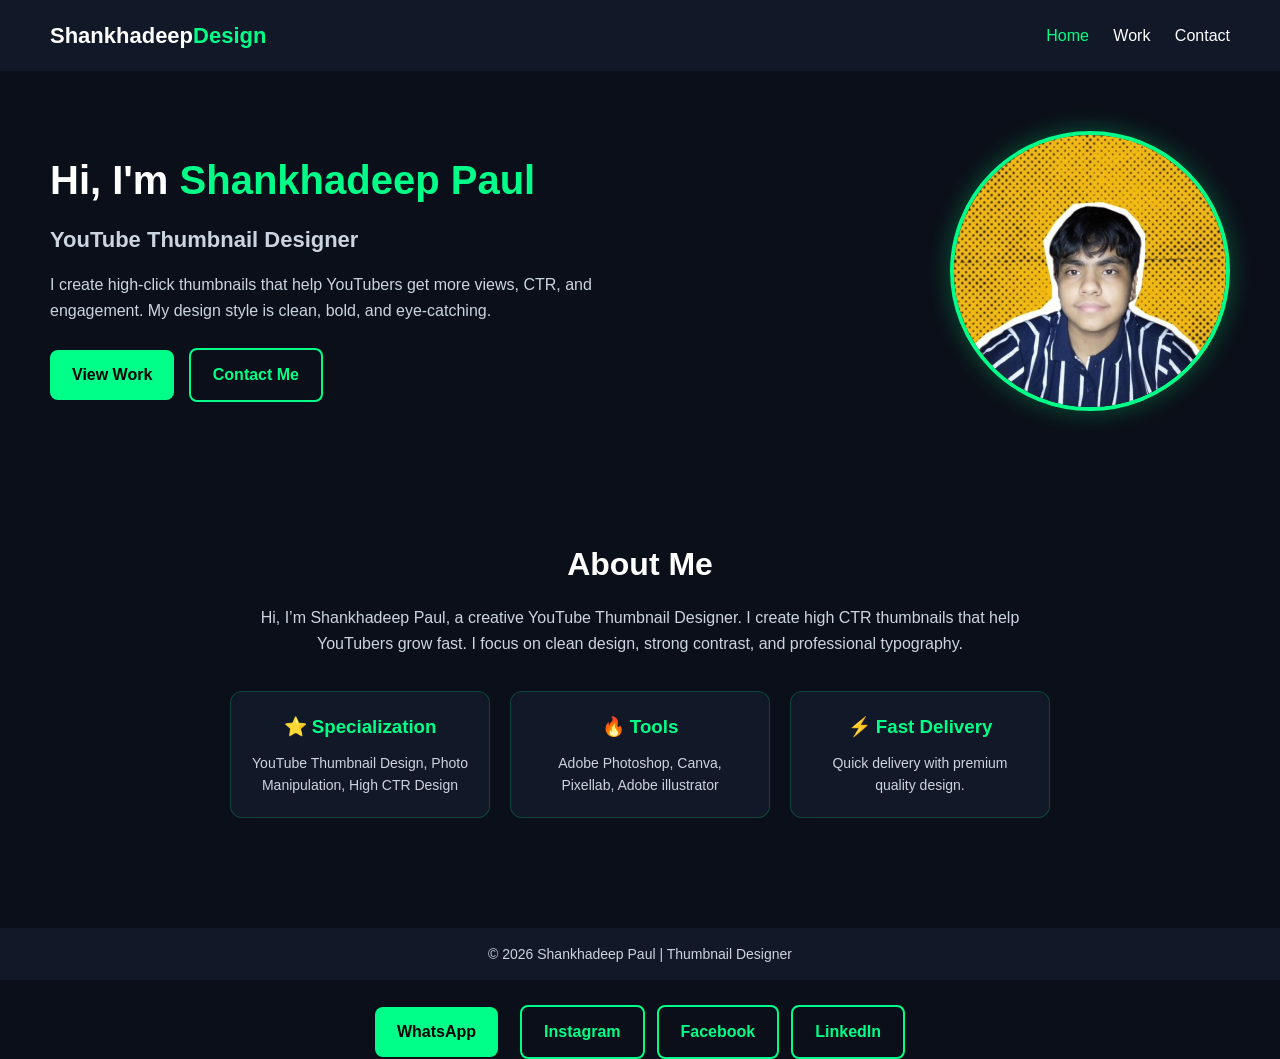
<file: index.html>
<!DOCTYPE html>
<html lang="en">
<head>
  <meta charset="UTF-8">
  <meta name="viewport" content="width=device-width, initial-scale=1.0">
  <title>Shankhadeep Paul | Thumbnail Designer</title>
  <link rel="stylesheet" href="style.css">
</head>
<body>

  <!-- NAVBAR -->
  <header class="navbar">
    <div class="logo">Shankhadeep<span>Design</span></div>
    <nav>
      <a class="active" href="index.html">Home</a>
      <a href="work.html">Work</a>
      <a href="contact.html">Contact</a>
    </nav>
  </header>

  <!-- HERO -->
  <section class="hero">
    <div class="hero-text">
      <h1>Hi, I'm <span>Shankhadeep Paul</span></h1>
      <h2>YouTube Thumbnail Designer</h2>
      <p>
        I create high-click thumbnails that help YouTubers get more views, CTR, and engagement.
        My design style is clean, bold, and eye-catching.
      </p>

      <div class="hero-btns">
        <a href="work.html" class="btn">View Work</a>
        <a href="contact.html" class="btn-outline">Contact Me</a>
      </div>
    </div>

    <!-- YOUR PHOTO -->
    <div class="hero-img">
      <img src="myphoto(1).jpg" alt="My Photo">
    </div>
  </section>

  <!-- ABOUT -->
  <section class="about">
    <h2>About Me</h2>
    <p>
      Hi, I’m Shankhadeep Paul, a creative YouTube Thumbnail Designer.
      I create high CTR thumbnails that help YouTubers grow fast.
      I focus on clean design, strong contrast, and professional typography.
    </p>

    <div class="skills">
      <div class="skill-box">
        <h3>⭐ Specialization</h3>
        <p>YouTube Thumbnail Design, Photo Manipulation, High CTR Design</p>
      </div>

      <div class="skill-box">
        <h3>🔥 Tools</h3>
        <p>Adobe Photoshop, Canva, Pixellab, Adobe illustrator</p>
      </div>

      <div class="skill-box">
        <h3>⚡ Fast Delivery</h3>
        <p>Quick delivery with premium quality design.</p>
      </div>
    </div>
  </section>

  <!-- FOOTER -->
  <footer class="footer">
    <p>© 2026 Shankhadeep Paul | Thumbnail Designer</p>
  </footer>

  <!-- WHATSAPP FLOAT BUTTON -->
 <div class="social-links">

  <a class="btn" href="https://wa.me/919181803339?text=Hello%20I%20need%20thumbnail%20design">
    WhatsApp
  </a>

  <a class="btn-outline" href="https://instagram.com/shankdesigner" target="_blank">
    Instagram
  </a>

  <a class="btn-outline" href="https://www.facebook.com/share/18KZ7XGNGD/" target="_blank">
    Facebook
  </a>

  <a class="btn-outline" href="https://www.linkedin.com/in/shankhadeep-designer-55b03b3ba" target="_blank">
    LinkedIn
  </a>

</div>

</body>
</html>
</file>
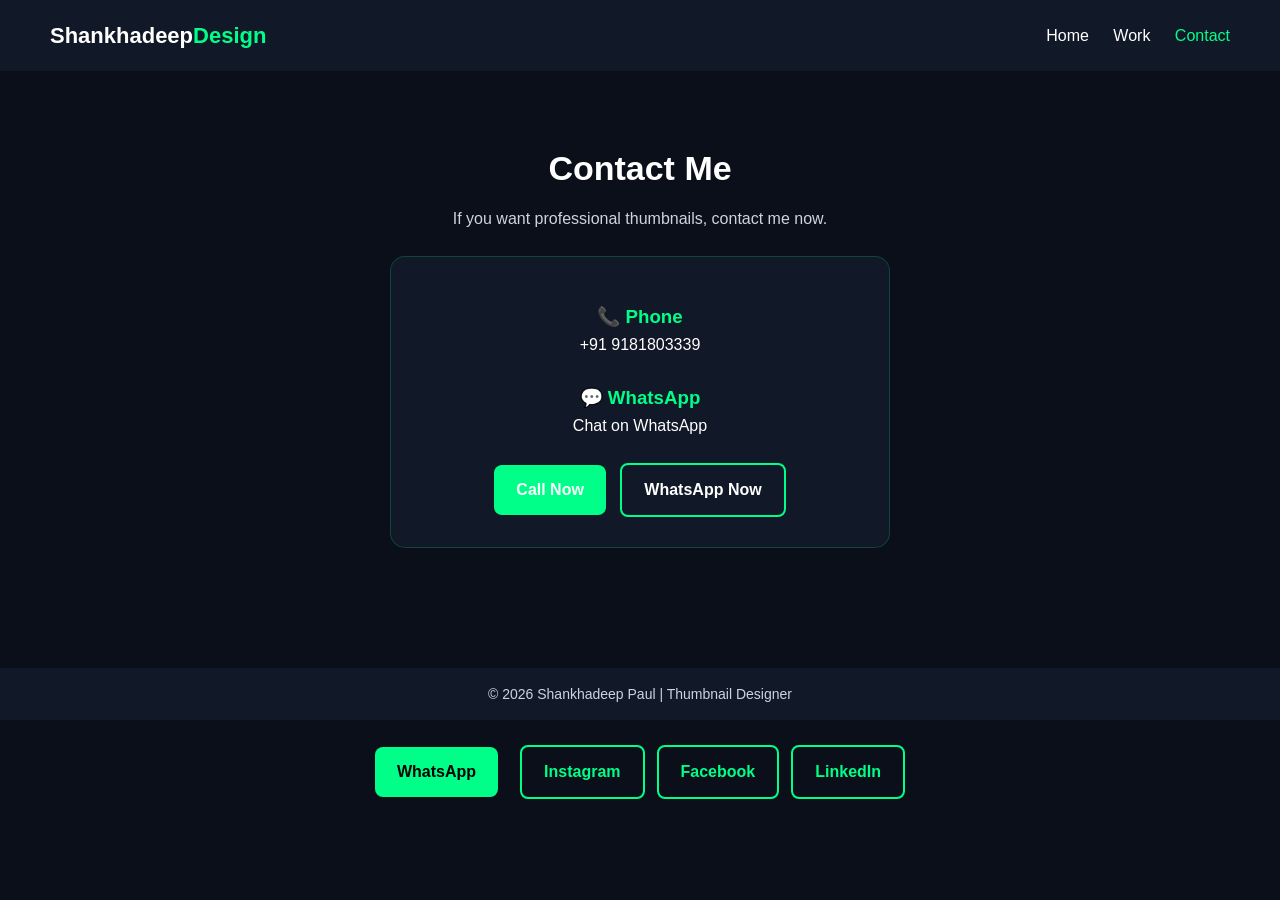
<file: contact.html>
<!DOCTYPE html>
<html lang="en">
<head>
  <meta charset="UTF-8">
  <meta name="viewport" content="width=device-width, initial-scale=1.0">
  <title>Contact | Shankhadeep Paul</title>
  <link rel="stylesheet" href="style.css">
</head>
<body>

  <!-- NAVBAR -->
  <header class="navbar">
    <div class="logo">Shankhadeep<span>Design</span></div>
    <nav>
      <a href="index.html">Home</a>
      <a href="work.html">Work</a>
      <a class="active" href="contact.html">Contact</a>
    </nav>
  </header>

  <!-- CONTACT -->
  <section class="contact">
    <h2>Contact Me</h2>
    <p>If you want professional thumbnails, contact me now.</p>

    <div class="contact-card">
      <h3>📞 Phone</h3>
      <p><a href="tel:+919181803339">+91 9181803339</a></p>

      <h3>💬 WhatsApp</h3>
      <p>
        <a href="https://wa.me/919181803339?text=Hello%20Shankhadeep%2C%20I%20need%20a%20thumbnail%20design" target="_blank">
          Chat on WhatsApp
        </a>
      </p>

      <div class="contact-btns">
        <a class="btn" href="tel:+919181803339">Call Now</a>

        <a class="btn-outline" href="https://wa.me/919181803339?text=Hello%20Shankhadeep%2C%20I%20need%20a%20thumbnail%20design" target="_blank">
          WhatsApp Now
        </a>
      </div>
    </div>
  </section>

  <!-- FOOTER -->
  <footer class="footer">
    <p>© 2026 Shankhadeep Paul | Thumbnail Designer</p>
  </footer>

  <!-- WHATSAPP FLOAT BUTTON -->
<div class="social-links">

  <a class="btn" href="https://wa.me/919181803339?text=Hello%20I%20need%20thumbnail%20design">
    WhatsApp
  </a>

  <a class="btn-outline" href="https://instagram.com/shankdesigner" target="_blank">
    Instagram
  </a>

  <a class="btn-outline" href="https://www.facebook.com/share/18KZ7XGNGD/" target="_blank">
    Facebook
  </a>

  <a class="btn-outline" href="https://www.linkedin.com/in/shankhadeep-designer-55b03b3ba" target="_blank">
    LinkedIn
  </a>

</div>

</body>
</html>
</file>
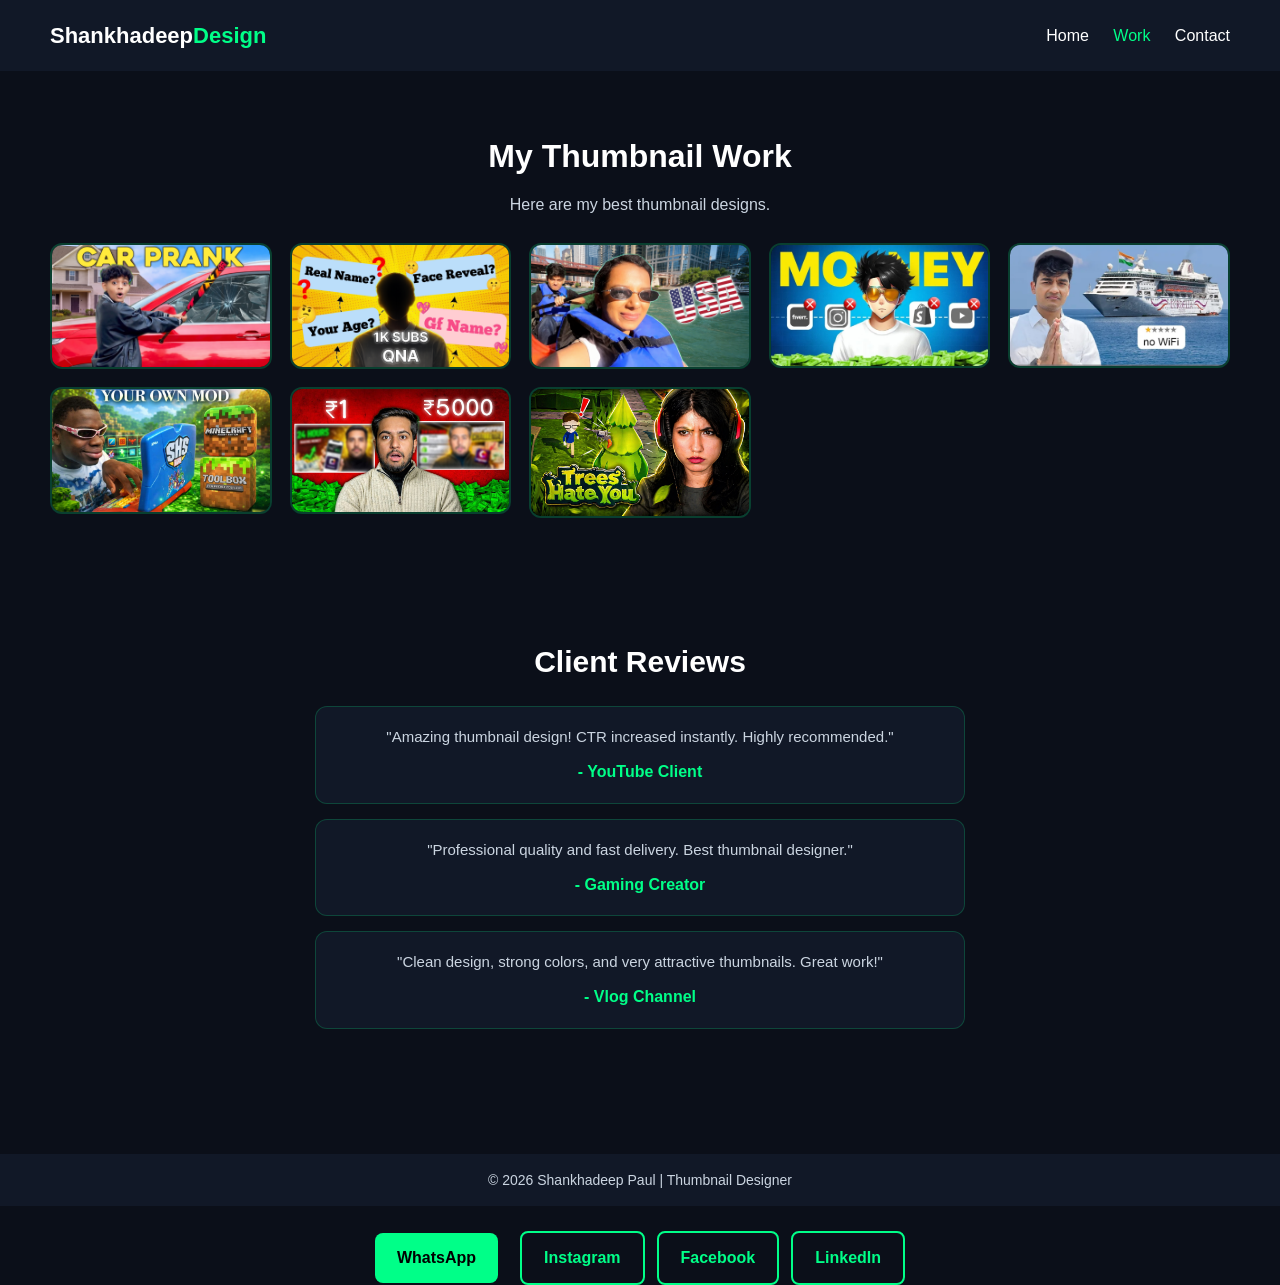
<file: work.html>
<!DOCTYPE html>
<html lang="en">
<head>
  <meta charset="UTF-8">
  <meta name="viewport" content="width=device-width, initial-scale=1.0">
  <title>My Work | Shankhadeep Paul</title>
  <link rel="stylesheet" href="style.css">
</head>
<body>

  <!-- NAVBAR -->
  <header class="navbar">
    <div class="logo">Shankhadeep<span>Design</span></div>
    <nav>
      <a href="index.html">Home</a>
      <a class="active" href="work.html">Work</a>
      <a href="contact.html">Contact</a>
    </nav>
  </header>

  <!-- WORK -->
  <section class="work">
    <h2>My Thumbnail Work</h2>
    <p>Here are my best thumbnail designs.</p>

    <div class="gallery">
      <img src="thumb1.jpg" alt="Thumbnail 1">
      <img src="thumb2.jpg" alt="Thumbnail 2">
      <img src="thumb3.jpg" alt="Thumbnail 3">
      <img src="thumb4.jpg" alt="Thumbnail 4">
      <img src="thumb5.jpg" alt="Thumbnail 5">
      <img src="thumb6.jpg" alt="Thumbnail 6">
      <img src="thumb7.jpg" alt="Thumbnail 7">
      <img src="thumb8.jpg" alt="Thumbnail 8">
    </div>
  </section>

  <!-- REVIEWS -->
  <section class="reviews">
    <h2>Client Reviews</h2>

    <div class="review-box">
      <p>"Amazing thumbnail design! CTR increased instantly. Highly recommended."</p>
      <h4>- YouTube Client</h4>
    </div>

    <div class="review-box">
      <p>"Professional quality and fast delivery. Best thumbnail designer."</p>
      <h4>- Gaming Creator</h4>
    </div>

    <div class="review-box">
      <p>"Clean design, strong colors, and very attractive thumbnails. Great work!"</p>
      <h4>- Vlog Channel</h4>
    </div>
  </section>

  <!-- FOOTER -->
  <footer class="footer">
    <p>© 2026 Shankhadeep Paul | Thumbnail Designer</p>
  </footer>

  <!-- WHATSAPP FLOAT BUTTON -->
<div class="social-links">

  <a class="btn" href="https://wa.me/919181803339?text=Hello%20I%20need%20thumbnail%20design">
    WhatsApp
  </a>

  <a class="btn-outline" href="https://instagram.com/shankdesigner" target="_blank">
    Instagram
  </a>

  <a class="btn-outline" href="https://www.facebook.com/share/18KZ7XGNGD/" target="_blank">
    Facebook
  </a>

  <a class="btn-outline" href="https://www.linkedin.com/in/shankhadeep-designer-55b03b3ba" target="_blank">
    LinkedIn
  </a>

</div>

</body>
</html>
</file>
<file: style.css>
*{
  margin:0;
  padding:0;
  box-sizing:border-box;
  font-family: Arial, sans-serif;
}

body{
  background:#0b0f19;
  color:white;
  line-height:1.6;
}

/* NAVBAR */
.navbar{
  display:flex;
  justify-content:space-between;
  align-items:center;
  padding:18px 50px;
  background:#111827;
  position:sticky;
  top:0;
  z-index:100;
}

.logo{
  font-size:22px;
  font-weight:bold;
}

.logo span{
  color:#00ff88;
}

.navbar nav a{
  text-decoration:none;
  color:white;
  margin-left:20px;
  font-size:16px;
  transition:0.3s;
}

.navbar nav a:hover,
.navbar nav a.active{
  color:#00ff88;
}

/* HERO SECTION */
.hero{
  display:flex;
  justify-content:space-between;
  align-items:center;
  padding:60px 50px;
  flex-wrap:wrap;
}

.hero-text{
  max-width:550px;
}

.hero-text h1{
  font-size:40px;
  margin-bottom:10px;
}

.hero-text h1 span{
  color:#00ff88;
}

.hero-text h2{
  font-size:22px;
  margin-bottom:15px;
  color:#cbd5e1;
}

.hero-text p{
  font-size:16px;
  margin-bottom:25px;
  color:#cbd5e1;
}

.hero-img img{
  width:280px;
  height:280px;
  border-radius:50%;
  border:4px solid #00ff88;
  object-fit:cover;
  box-shadow:0px 0px 25px rgba(0,255,136,0.3);
}

/* BUTTONS */
.btn{
  display:inline-block;
  padding:12px 22px;
  background:#00ff88;
  color:black;
  font-weight:bold;
  text-decoration:none;
  border-radius:8px;
  margin-right:10px;
  transition:0.3s;
}

.btn:hover{
  background:#00cc6d;
}

.btn-outline{
  display:inline-block;
  padding:12px 22px;
  border:2px solid #00ff88;
  color:#00ff88;
  font-weight:bold;
  text-decoration:none;
  border-radius:8px;
  transition:0.3s;
}

.btn-outline:hover{
  background:#00ff88;
  color:black;
}

/* ABOUT SECTION */
.about{
  padding:60px 50px;
  text-align:center;
}

.about h2{
  font-size:32px;
  margin-bottom:15px;
}

.about p{
  max-width:800px;
  margin:auto;
  color:#cbd5e1;
  font-size:16px;
}

.skills{
  display:flex;
  justify-content:center;
  gap:20px;
  margin-top:35px;
  flex-wrap:wrap;
}

.skill-box{
  background:#111827;
  padding:20px;
  border-radius:12px;
  width:260px;
  border:1px solid rgba(0,255,136,0.2);
}

.skill-box h3{
  margin-bottom:10px;
  color:#00ff88;
}

.skill-box p{
  color:#cbd5e1;
  font-size:14px;
}

/* WORK PAGE */
.work{
  padding:60px 50px;
  text-align:center;
}

.work h2{
  font-size:32px;
  margin-bottom:10px;
}

.work p{
  color:#cbd5e1;
  margin-bottom:25px;
}

/* GALLERY */
.gallery{
  display:grid;
  grid-template-columns:repeat(auto-fit, minmax(220px, 1fr));
  gap:18px;
}

.gallery img{
  width:100%;
  border-radius:12px;
  border:2px solid rgba(0,255,136,0.2);
  transition:0.3s;
}

.gallery img:hover{
  transform:scale(1.05);
  border:2px solid #00ff88;
}

/* REVIEWS */
.reviews{
  padding:60px 50px;
  text-align:center;
}

.reviews h2{
  font-size:30px;
  margin-bottom:20px;
}

.review-box{
  max-width:650px;
  margin:15px auto;
  background:#111827;
  padding:18px;
  border-radius:12px;
  border:1px solid rgba(0,255,136,0.2);
}

.review-box p{
  color:#cbd5e1;
  font-size:15px;
}

.review-box h4{
  margin-top:10px;
  color:#00ff88;
}

/* CONTACT PAGE */
.contact{
  padding:70px 50px;
  text-align:center;
}

.contact h2{
  font-size:34px;
  margin-bottom:10px;
}

.contact p{
  color:#cbd5e1;
  margin-bottom:25px;
}

.contact-card{
  background:#111827;
  padding:30px;
  max-width:500px;
  margin:auto;
  border-radius:15px;
  border:1px solid rgba(0,255,136,0.2);
}

.contact-card h3{
  margin-top:15px;
  color:#00ff88;
}

.contact-card a{
  color:white;
  text-decoration:none;
}

.contact-btns{
  margin-top:25px;
}

/* SOCIAL LINKS (WHATSAPP + INSTAGRAM + FACEBOOK + LINKEDIN) */
.social-links{
  margin-top:25px;
  display:flex;
  gap:12px;
  flex-wrap:wrap;
  justify-content:center;
  align-items:center;
}

/* FOOTER */
.footer{
  text-align:center;
  padding:15px;
  background:#111827;
  margin-top:50px;
  font-size:14px;
  color:#cbd5e1;
}

/* WHATSAPP FLOAT BUTTON */
.whatsapp-float{
  position:fixed;
  bottom:20px;
  right:20px;
  background:#25D366;
  color:white;
  padding:14px 18px;
  border-radius:50px;
  text-decoration:none;
  font-weight:bold;
  box-shadow:0px 0px 20px rgba(0,0,0,0.4);
  z-index:999;
  transition:0.3s;
}

.whatsapp-float:hover{
  transform:scale(1.08);
}

/* MOBILE RESPONSIVE */
@media(max-width:768px){

  .navbar{
    flex-direction:column;
    gap:12px;
    padding:15px;
  }

  .hero{
    flex-direction:column;
    text-align:center;
  }

  .hero-img{
    margin-top:25px;
  }

  .hero-text h1{
    font-size:32px;
  }
}
</file>
